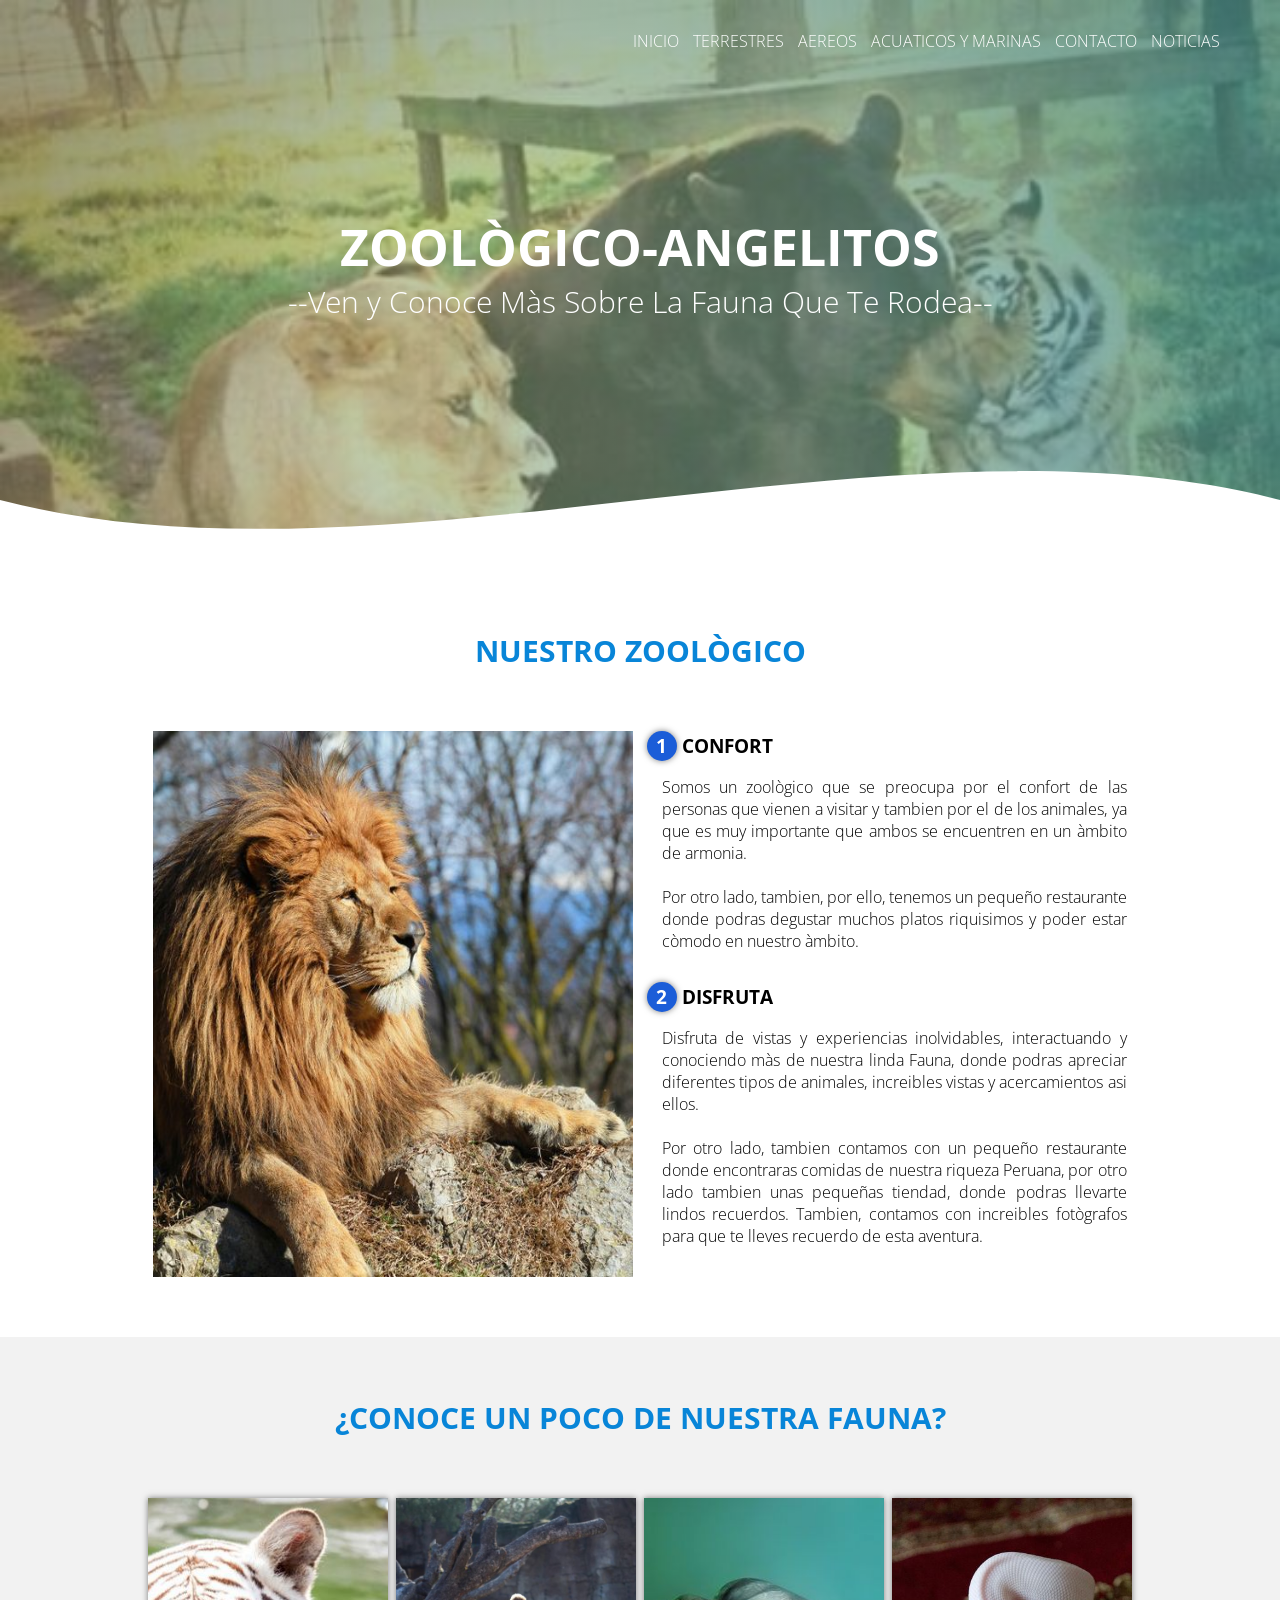
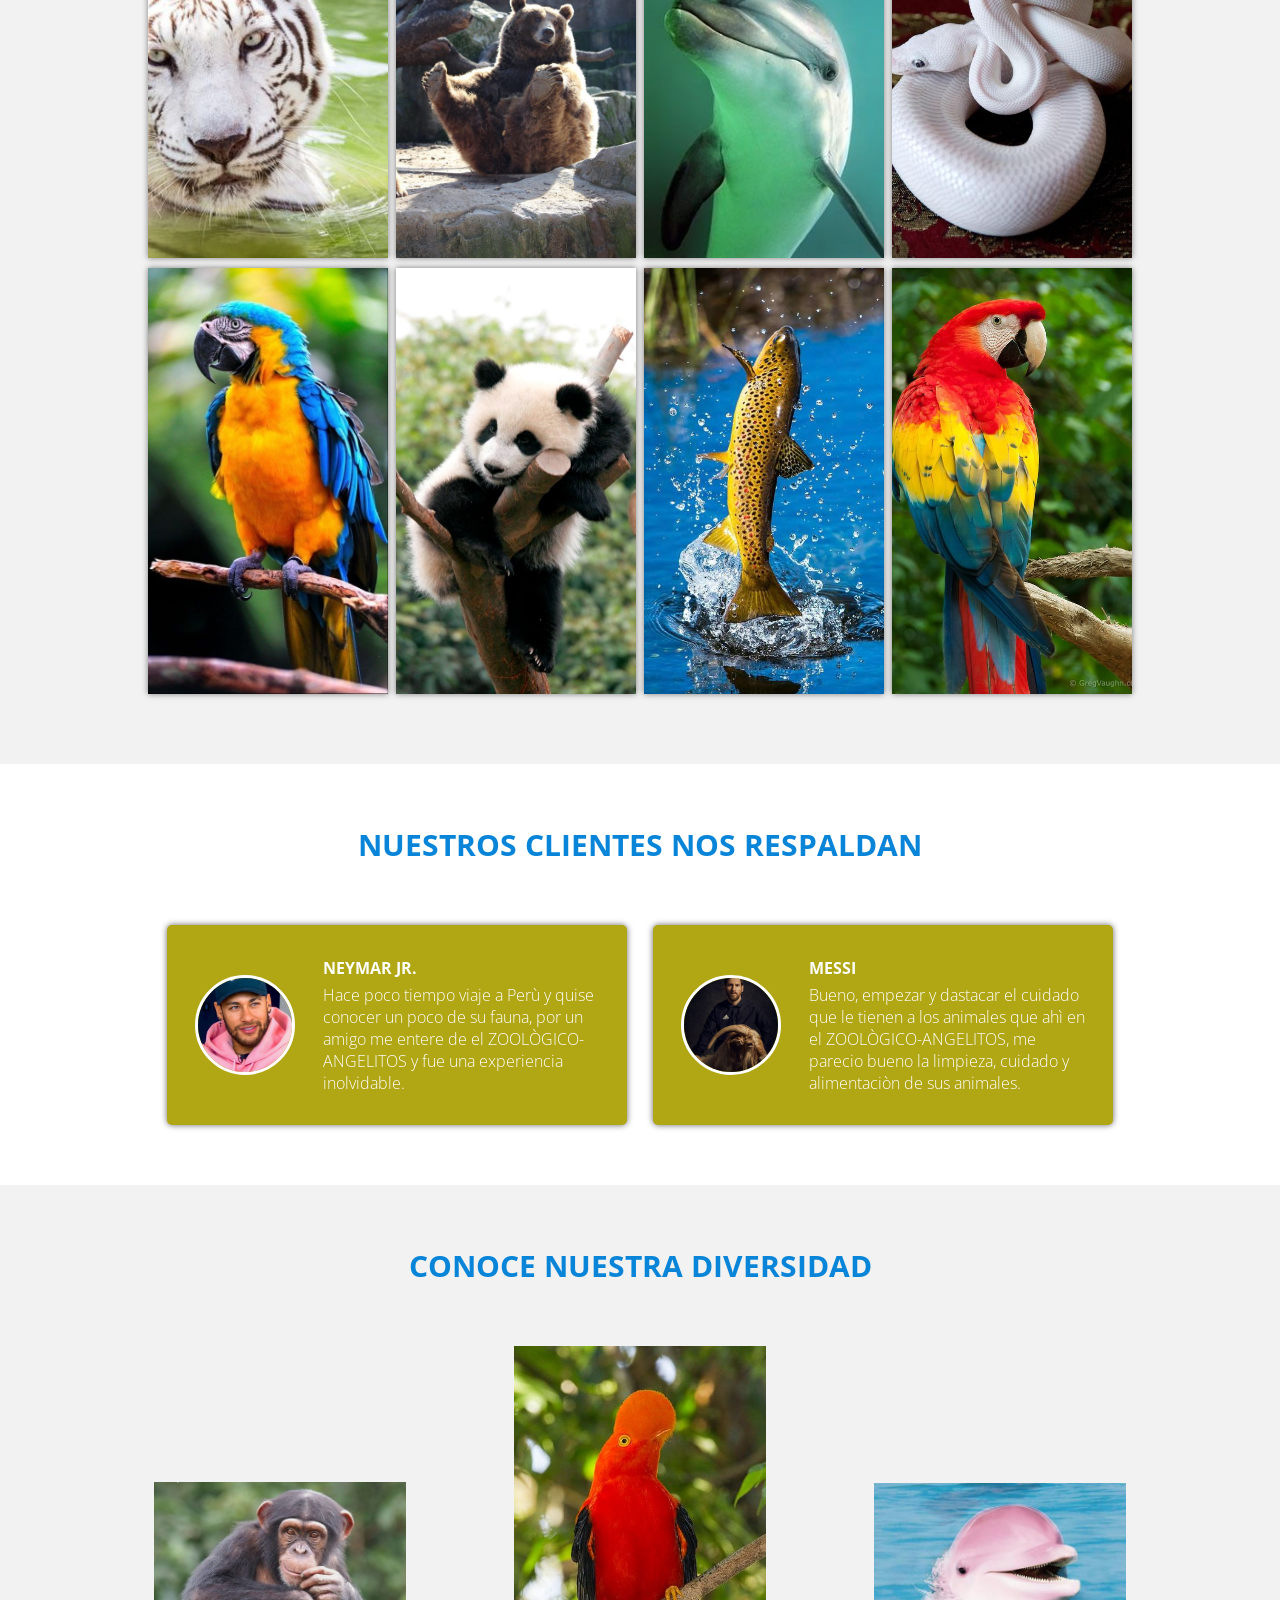
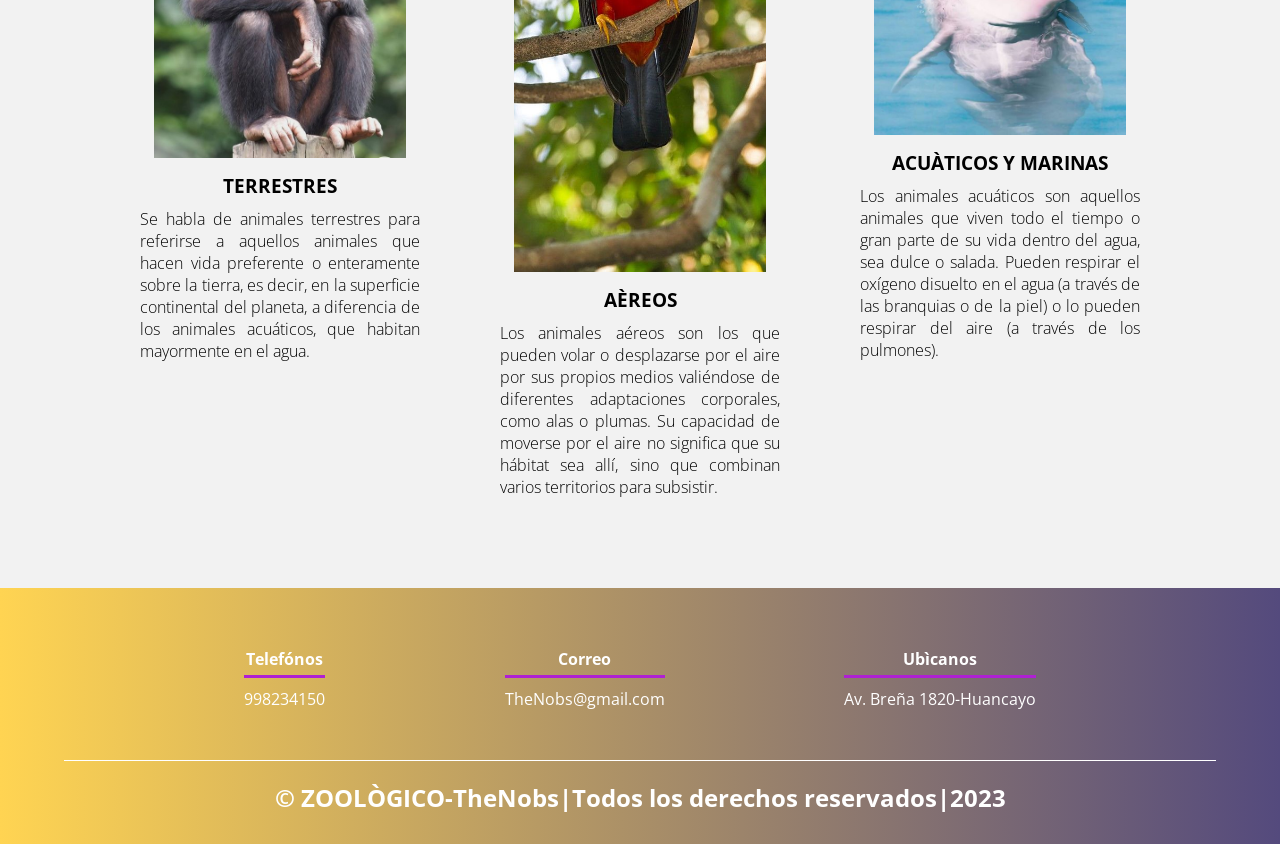
<file: index.html>
<!DOCTYPE html>
<html lang="es">

<head>
    <meta charset="UTF-8">
    <meta name="viewport" content="width=device-width, initial-scale=1.0">
    <meta http-equiv="X-UA-Compatible" content="ie=edge">
    <title>NOTICIAS</title>
    <link rel="shortcut icon" href="img/Zologico-Cabezera.jpg" type="image/x-icon">
    <link rel="stylesheet" href="css/estilos.css">
    <link href="https://fonts.googleapis.com/css?family=Open+Sans:300,400,700,800&display=swap" rel="stylesheet"> 
</head>

<body>
    <header>
        <nav>
            <a href="index.html">INICIO</a>
            <a href="A.TERRESTRES.html">TERRESTRES</a>
            <a href="A.AÈREOS.html">AEREOS</a>
            <a href="A.ACUÀTICOS-MARINAS.html">ACUATICOS Y MARINAS</a>
            <a href="contacto.html">CONTACTO</a>
            <a href="tablas.html">NOTICIAS</a>
        </nav>
        <section class="textos-header">
            <h1>ZOOLÒGICO-ANGELITOS</h1>
            <h2>--Ven y Conoce Màs Sobre La Fauna Que Te Rodea--</h2>
        </section>
        <div class="wave" style="height: 150px; overflow: hidden;"><svg viewBox="0 0 500 150" preserveAspectRatio="none"
                style="height: 100%; width: 100%;">
                <path d="M0.00,49.98 C150.00,150.00 349.20,-50.00 500.00,49.98 L500.00,150.00 L0.00,150.00 Z"
                    style="stroke: none; fill: #fff;"></path>
            </svg></div>
    </header>
    <main>
        <section class="contenedor sobre-nosotros">
            <h2 class="titulo">NUESTRO ZOOLÒGICO</h2>
            <div class="contenedor-sobre-nosotros">
                <img src="img/LEON--.jpg"  class="imagen-about-us">
                <div class="contenido-textos">
                    <h3><span>1</span>CONFORT</h3>
                    <p>Somos un zoològico que se preocupa por el confort de las personas que vienen a visitar y tambien por el de los animales, ya que es muy importante que ambos se encuentren en un àmbito de armonia. <br><br>
                    
                    Por otro lado, tambien, por ello, tenemos un pequeño restaurante donde podras degustar muchos platos riquisimos y poder estar còmodo en nuestro àmbito.</p>
                    <h3><span>2</span>DISFRUTA</h3>
                    <p>Disfruta de vistas y experiencias inolvidables, interactuando y conociendo màs de nuestra linda Fauna, donde podras apreciar diferentes tipos de animales, increibles vistas y acercamientos asi ellos.<br><br>
                    
                    Por otro lado, tambien contamos con un pequeño restaurante donde encontraras comidas de nuestra riqueza Peruana, por otro lado tambien unas pequeñas tiendad, donde podras llevarte lindos recuerdos.
                    Tambien, contamos con increibles fotògrafos para que te lleves recuerdo de esta aventura.
                    </p>
                </div>
            </div>
        </section>
        <section class="portafolio">
            <div class="contenedor">
                <h2 class="titulo">¿CONOCE UN POCO DE NUESTRA FAUNA?</h2>
                <div class="galeria-port">
                    <div class="imagen-port">
                        <img src="img/TIGRE-1.jpg" alt="">
                        <div class="hover-galeria">
                            <img src="img/TIGRE-1.jpg" alt="">
                            <p>TIGRE BLANCO</p>
                        </div>
                    </div>
                    <div class="imagen-port">
                        <img src="img/OSO-2.jpg" alt="">
                        <div class="hover-galeria">
                            <img src="img/OSO-2.jpg" alt="">
                            <p>OSO GRIZZLY</p>
                        </div>
                    </div>
                    <div class="imagen-port">
                        <img src="img/delfin--3.jpg" alt="">
                        <div class="hover-galeria">
                            <img src="img/delfin--3.jpg" alt="">
                            <p>DELFÌN MULAR</p>
                        </div>
                    </div>
                    <div class="imagen-port">
                        <img src="img/phyton--4.jpg" alt="">
                        <div class="hover-galeria">
                            <img src="img/phyton--4.jpg" alt="">
                            <p>SERPIENTE PHYTON</p>
                        </div>
                    </div>
                    <div class="imagen-port">
                        <img src="img/guacamaya--5.jpg" alt="">
                        <div class="hover-galeria">
                            <img src="img/guacamaya--5.jpg" alt="">
                            <p>GUACAMAYA</p>
                        </div>
                    </div>
                    <div class="imagen-port">
                        <img src="img/osito--8.jpg" alt="">
                        <div class="hover-galeria">
                            <img src="img/osito--8.jpg" alt="">
                            <p>OSO PANDA</p>
                        </div>
                    </div>
                    <div class="imagen-port">
                        <img src="img/trucha--7.jpg" alt="">
                        <div class="hover-galeria">
                            <img src="img/trucha--7.jpg" alt="">
                            <p>TRUCHA</p>
                        </div>
                    </div>
                    <div class="imagen-port">
                        <img src="img/loro--6.jpg" alt="">
                        <div class="hover-galeria">
                            <img src="img/loro--6.jpg" alt="">
                            <p>LORO</p>
                        </div>
                    </div>
                </div>
            </div>
        </section>
        <section class="clientes contenedor">
            <h2 class="titulo">NUESTROS CLIENTES NOS RESPALDAN</h2>
            <div class="cards">
                <div class="card">
                    <img src="img/NEYMAR JR.jpg" alt="">
                    <div class="contenido-texto-card">
                        <h4>NEYMAR JR.</h4>
                        <p>Hace poco tiempo viaje a Perù y quise conocer un poco de su fauna, por un amigo me entere de el ZOOLÒGICO-ANGELITOS y fue una experiencia inolvidable. </p>
                    </div>
                </div>
                <div class="card">
                    <img src="img/mesii.jpg" alt="">
                    <div class="contenido-texto-card">
                        <h4>MESSI</h4>
                        <p>Bueno, empezar y dastacar el cuidado que le tienen a los animales que ahì en el ZOOLÒGICO-ANGELITOS, me parecio bueno la limpieza, cuidado y alimentaciòn de sus animales.</p>
                    </div>
                </div>
            </div>
        </section>
        <section class="about-services">
            <div class="contenedor">
                <h2 class="titulo">CONOCE NUESTRA DIVERSIDAD</h2>
                <div class="servicio-cont">
                    <div class="servicio-ind">
                        <img src="img/mono.jpg" alt="">
                        <h3>TERRESTRES</h3>
                        <p>Se habla de animales terrestres para referirse a aquellos animales que hacen vida preferente o enteramente sobre la tierra, es decir, en la superficie continental del planeta, a diferencia de los animales acuáticos, que habitan mayormente en el agua.</p>
                    </div>
                    <div class="servicio-ind">
                        <img src="img/gallitode las rocas.jpg" alt="">
                        <h3>AÈREOS</h3>
                        <p>Los animales aéreos son los que pueden volar o desplazarse por el aire por sus propios medios valiéndose de diferentes adaptaciones corporales, como alas o plumas. Su capacidad de moverse por el aire no significa que su hábitat sea allí, sino que combinan varios territorios para subsistir.</p>
                    </div>
                    <div class="servicio-ind">
                        <img src="img/delfin rosado.jpg" alt="">
                        <h3>ACUÀTICOS Y MARINAS</h3>
                        <p>Los animales acuáticos son aquellos animales que viven todo el tiempo o gran parte de su vida dentro del agua, sea dulce o salada. Pueden respirar el oxígeno disuelto en el agua (a través de las branquias o de la piel) o lo pueden respirar del aire (a través de los pulmones).</p>
                    </div>
                </div>
            </div>
        </section>
    </main>
    <footer>
        <div class="contenedor-footer">
            <div class="content-foo">
                <h4>Telefónos</h4>
                <p>998234150</p>
            </div>
            <div class="content-foo">
                <h4>Correo</h4>
                <p>TheNobs@gmail.com</p>
            </div>
            <div class="content-foo">
                <h4>Ubìcanos</h4>
                <p>Av. Breña 1820-Huancayo</p>
            </div>
        </div>
        <h2 class="titulo-final">&copy; ZOOLÒGICO-TheNobs|Todos los derechos reservados|2023</h2>
    </footer>
</body>

</html>
</file>
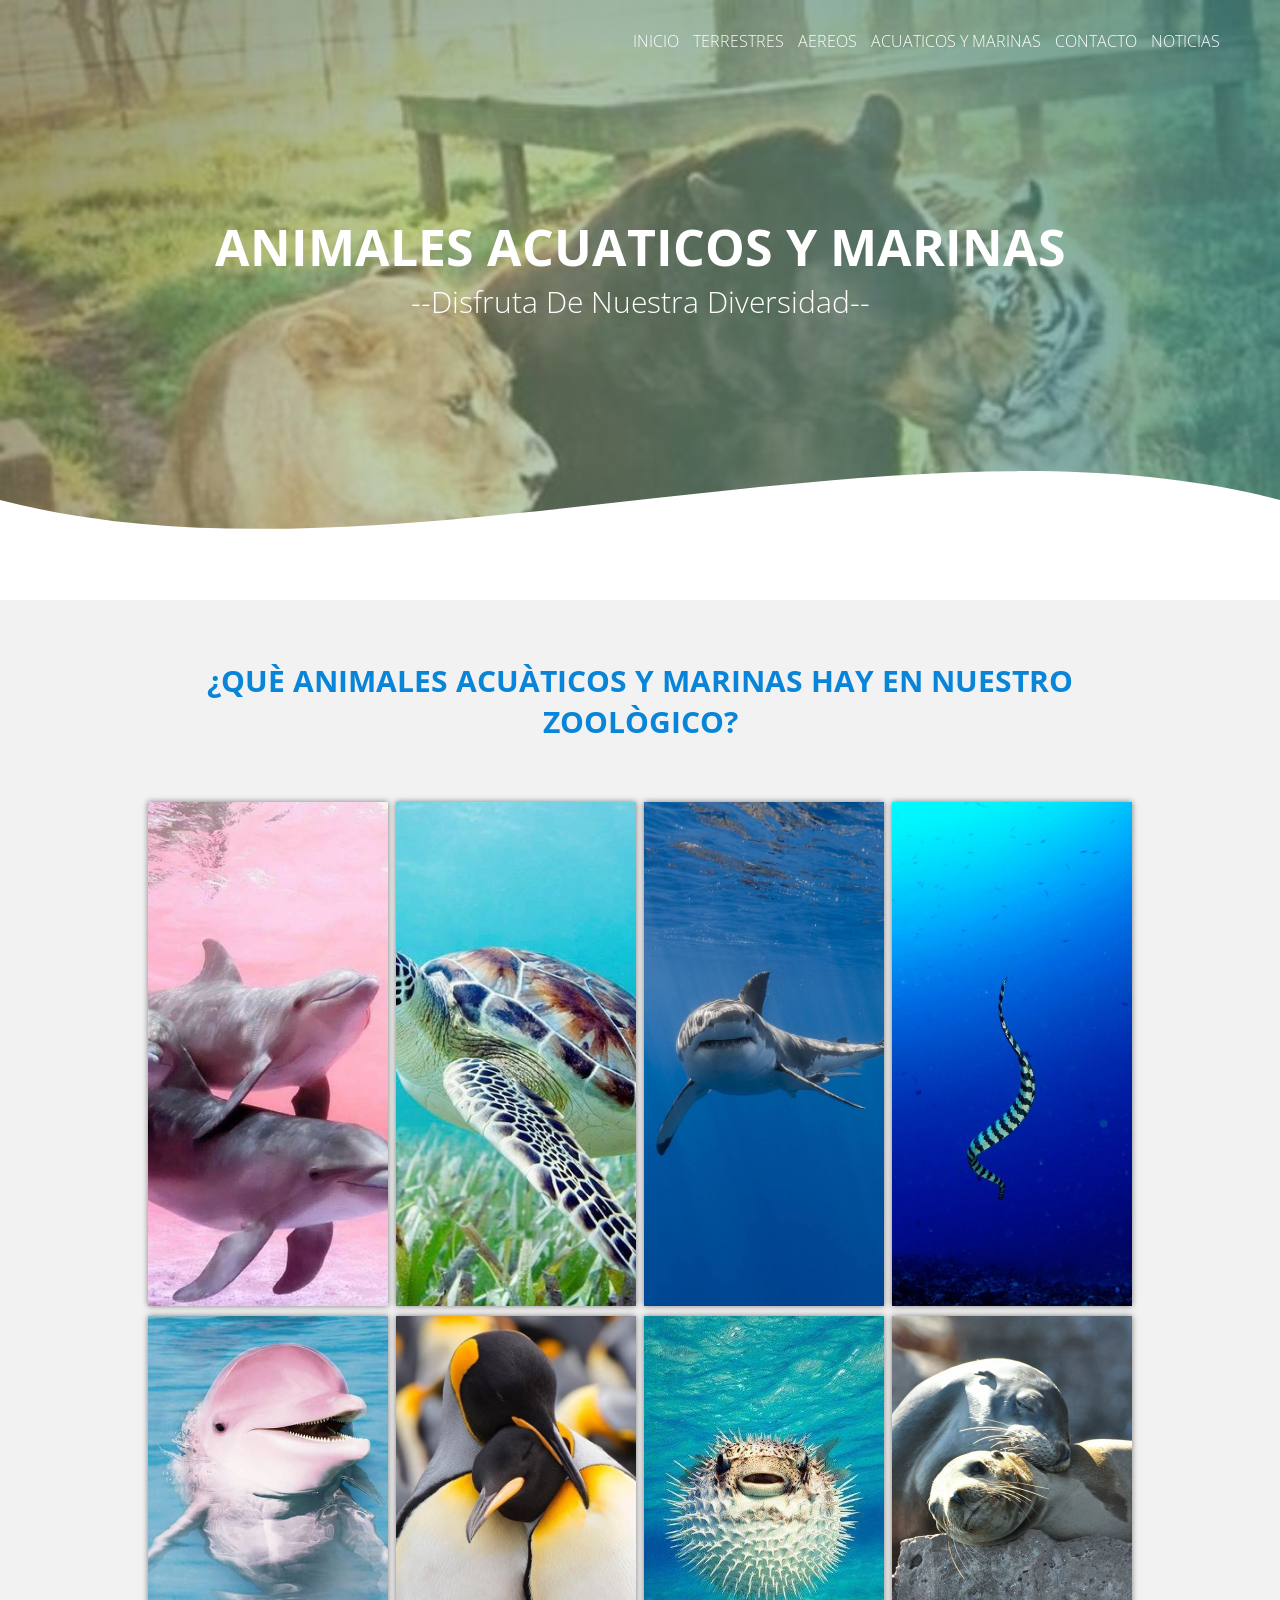
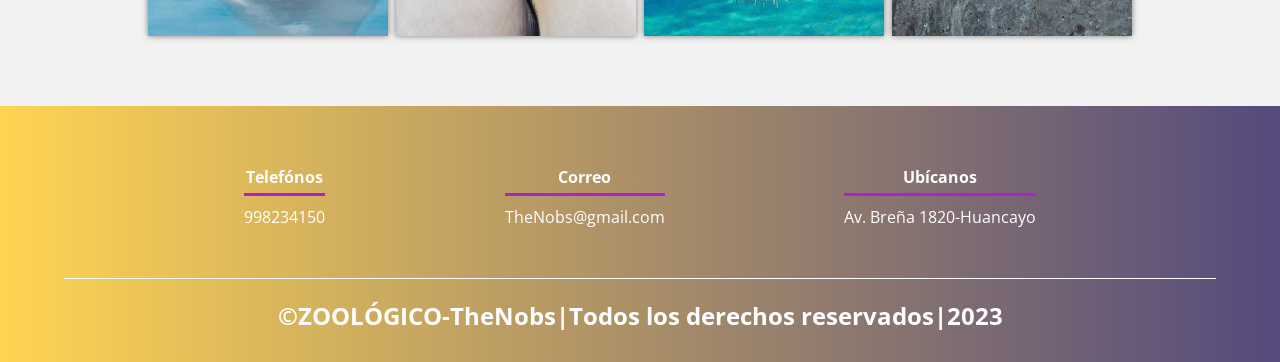
<file: A.ACUÀTICOS-MARINAS.html>
<!DOCTYPE html>
<html lang="es">

<head>
    <meta charset="UTF-8">
    <meta name="viewport" content="width=device-width, initial-scale=1.0">
    <meta http-equiv="X-UA-Compatible" content="ie=edge">
    <title>ACUATICOS-MARINAS</title>
    <link rel="shortcut icon" href="img/Zologico-Cabezera.jpg" type="image/x-icon">
    <link rel="stylesheet" href="css/estilos.css">
    <link href="https://fonts.googleapis.com/css?family=Open+Sans:300,400,700,800&display=swap" rel="stylesheet"> 
</head>

<body>
    <header>
        <nav>
            <a href="index.html">INICIO</a>
            <a href="A.TERRESTRES.html">TERRESTRES</a>
            <a href="A.AÈREOS.html">AEREOS</a>
            <a href="A.ACUÀTICOS-MARINAS.html">ACUATICOS Y MARINAS</a>
            <a href="contacto.html">CONTACTO</a>
            <a href="tablas.html">NOTICIAS</a>
        </nav>
        <section class="textos-header">
            <h1>ANIMALES ACUATICOS Y MARINAS</h1>
            <h2>--Disfruta De Nuestra Diversidad--</h2>
        </section>
        <div class="wave" style="height: 150px; overflow: hidden;"><svg viewBox="0 0 500 150" preserveAspectRatio="none"
                style="height: 100%; width: 100%;">
                <path d="M0.00,49.98 C150.00,150.00 349.20,-50.00 500.00,49.98 L500.00,150.00 L0.00,150.00 Z"
                    style="stroke: none; fill: #fff;"></path>
            </svg></div>
    </header>
    
        <section class="portafolio">
            <div class="contenedor">
                <h2 class="titulo">¿QUÈ ANIMALES ACUÀTICOS Y MARINAS HAY EN NUESTRO ZOOLÒGICO?</h2>
                <div class="galeria-port">
                    <div class="imagen-port">
                        <img src="img/acuatica-delfin mular-1.jpg" alt="">
                        <div class="hover-galeria">
                            <img src="img/acuatica-delfin mular-1.jpg" alt="">
                            <p>DELFÌN MULAR</p>
                        </div>
                    </div>
                    <div class="imagen-port">
                        <img src="img/m.tortuga-5.jpg" alt="">
                        <div class="hover-galeria">
                            <img src="img/m.tortuga-5.jpg" alt="">
                            <p>TORTUGA</p>
                        </div>
                    </div>
                    <div class="imagen-port">
                        <img src="img/m.tiburon blanco.jpg" alt="">
                        <div class="hover-galeria">
                            <img src="img/m.tiburon blanco.jpg" alt="">
                            <p>TIBURÒN BLANCO</p>
                        </div>
                    </div>
                    <div class="imagen-port">
                        <img src="img/m.serpiente cuatica.jpg" alt="">
                        <div class="hover-galeria">
                            <img src="img/m.serpiente cuatica.jpg" alt="">
                            <p>SERPIENTE ACUÀTICA</p>
                        </div>
                    </div>
                    <div class="imagen-port">
                        <img src="img/delfin rosado.jpg" alt="">
                        <div class="hover-galeria">
                            <img src="img/delfin rosado.jpg" alt="">
                            <p>DELFÌN ROSADO</p>
                        </div>
                    </div>
                    <div class="imagen-port">
                        <img src="img/m.pinguino emperador.jpg" alt="">
                        <div class="hover-galeria">
                            <img src="img/m.pinguino emperador.jpg" alt="">
                            <p>PINGÜINO EMPERADOR</p>
                        </div>
                    </div>
                    <div class="imagen-port">
                        <img src="img/m.pez globo.jpg" alt="">
                        <div class="hover-galeria">
                            <img src="img/m.pez globo.jpg" alt="">
                            <p>PEZ GLOBO</p>
                        </div>
                    </div>
                    <div class="imagen-port">
                        <img src="img/m.lobo marino-3.jpg" alt="">
                        <div class="hover-galeria">
                            <img src="img/m.lobo marino-3.jpg" alt="">
                            <p>LOBO MARINO</p>
                        </div>
                    </div>
                </div>
            </div>
        </section>
        
    </main>
    <footer>
        <div class="contenedor-footer">
            <div class="content-foo">
                <h4>Telefónos</h4>
                <p>998234150</p>
            </div>
            <div class="content-foo">
                <h4>Correo</h4>
                <p>TheNobs@gmail.com</p>
            </div>
            <div class="content-foo">
                <h4>Ubícanos</h4>
                <p>Av. Breña 1820-Huancayo</p>
            </div>
        </div>
        <h2 class="titulo-final">&copy;ZOOLÓGICO-TheNobs|Todos los derechos reservados|2023</h2>
    </footer>
</body>

</html>
</file>
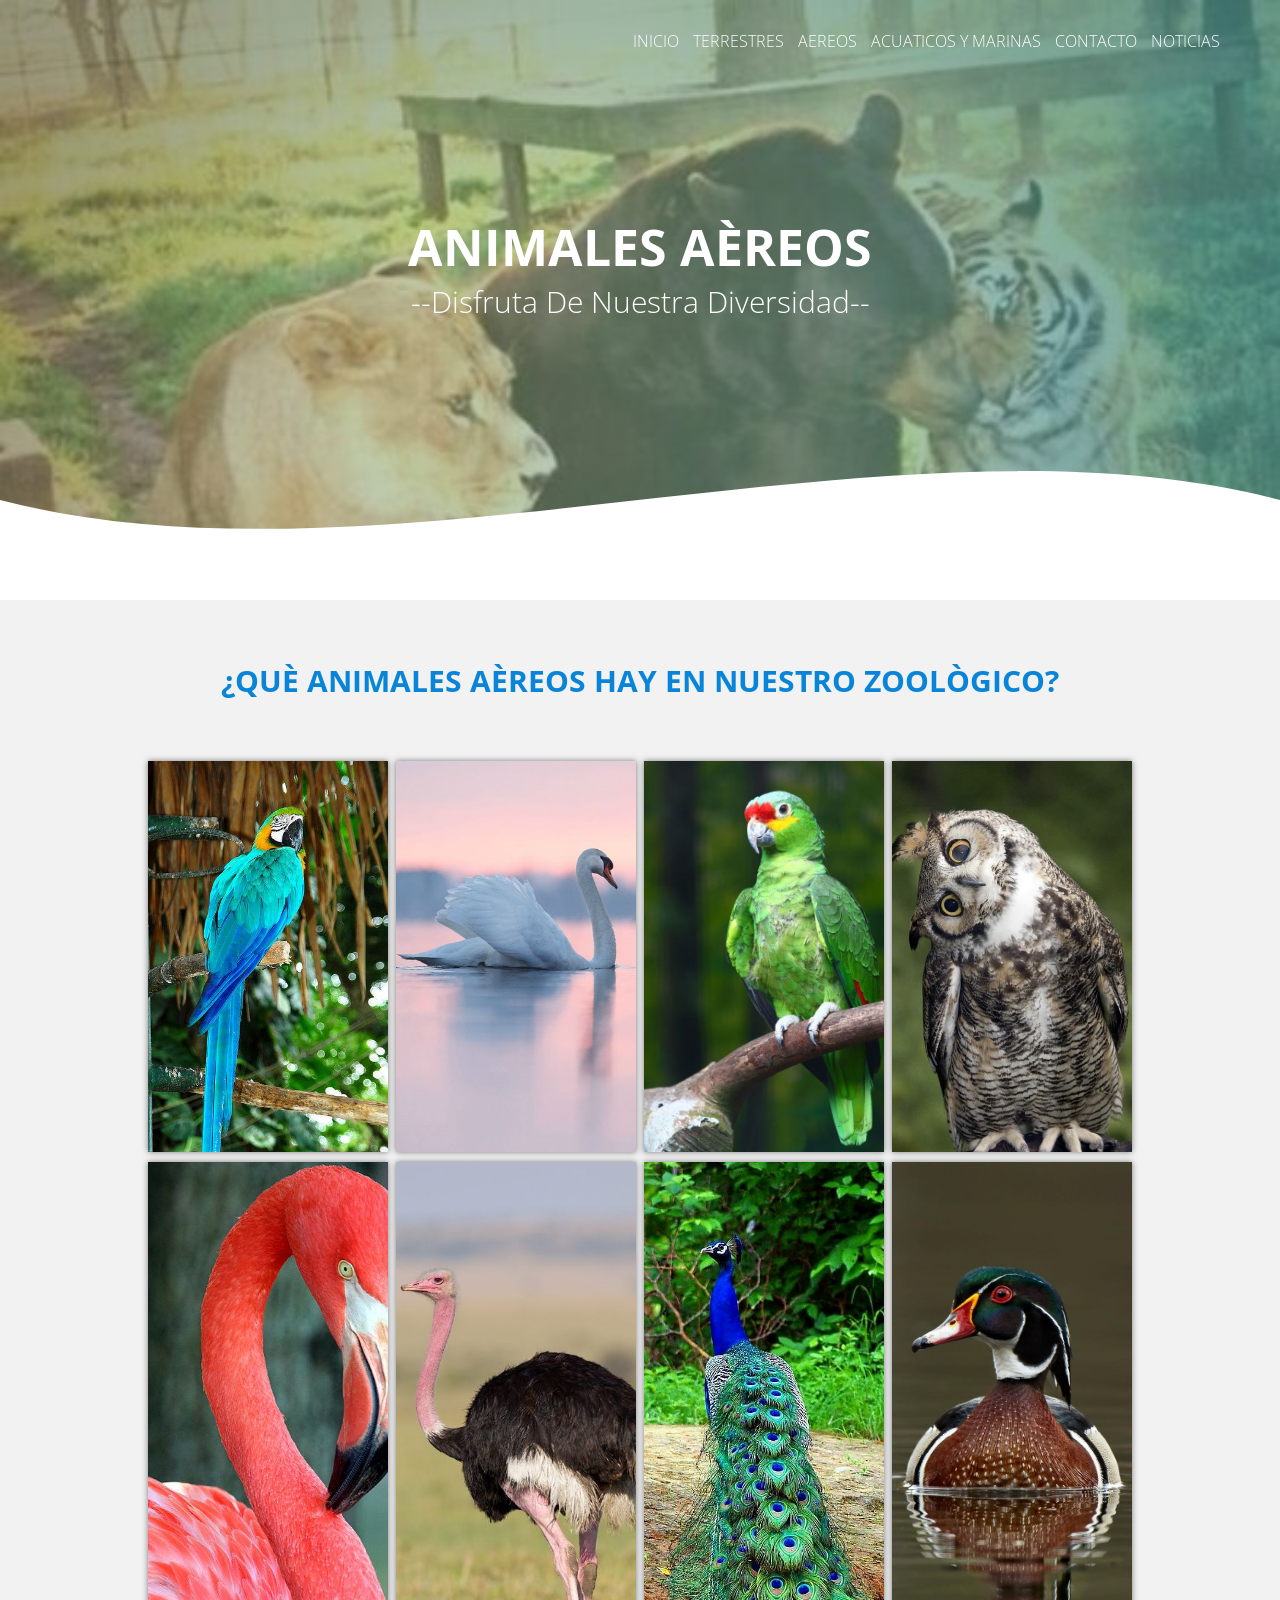
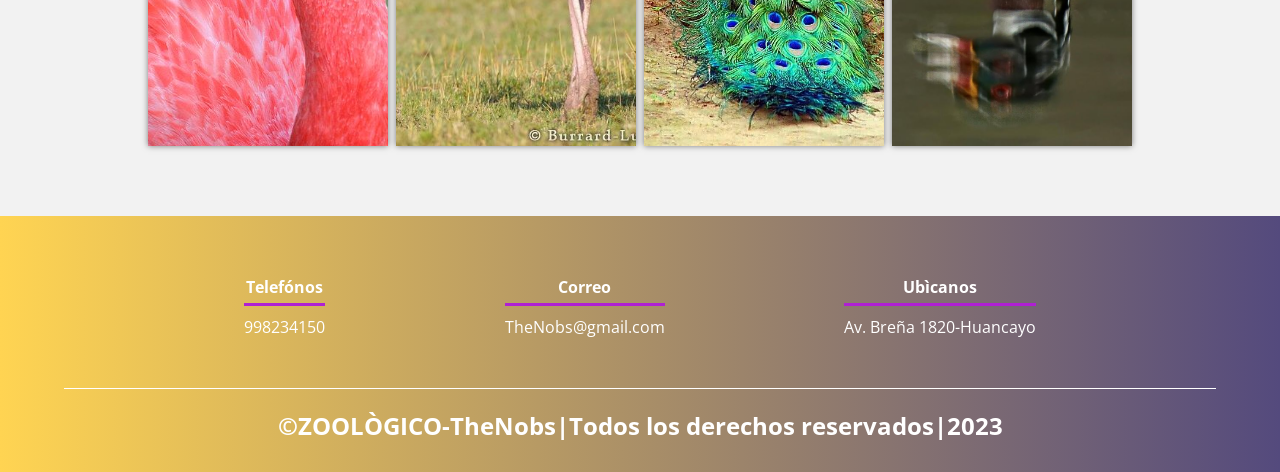
<file: A.AÈREOS.html>
<!DOCTYPE html>
<html lang="es">

<head>
    <meta charset="UTF-8">
    <meta name="viewport" content="width=device-width, initial-scale=1.0">
    <meta http-equiv="X-UA-Compatible" content="ie=edge">
    <title>A.AÈREOS</title>
    <link rel="shortcut icon" href="img/Zologico-Cabezera.jpg" type="image/x-icon">
    <link rel="stylesheet" href="css/estilos.css">
    <link href="https://fonts.googleapis.com/css?family=Open+Sans:300,400,700,800&display=swap" rel="stylesheet"> 
</head>

<body>
    <header>
        <nav>
            <a href="index.html">INICIO</a>
            <a href="A.TERRESTRES.html">TERRESTRES</a>
            <a href="A.AÈREOS.html">AEREOS</a>
            <a href="A.ACUÀTICOS-MARINAS.html">ACUATICOS Y MARINAS</a>
            <a href="contacto.html">CONTACTO</a>
            <a href="tablas.html">NOTICIAS</a>
        </nav>
        <section class="textos-header">
            <h1>ANIMALES AÈREOS</h1>
            <h2>--Disfruta De Nuestra Diversidad--</h2>
        </section>
        <div class="wave" style="height: 150px; overflow: hidden;"><svg viewBox="0 0 500 150" preserveAspectRatio="none"
                style="height: 100%; width: 100%;">
                <path d="M0.00,49.98 C150.00,150.00 349.20,-50.00 500.00,49.98 L500.00,150.00 L0.00,150.00 Z"
                    style="stroke: none; fill: #fff;"></path>
            </svg></div>
    </header>
    
        </section>
        <section class="portafolio">
            <div class="contenedor">
                <h2 class="titulo">¿QUÈ ANIMALES AÈREOS HAY EN NUESTRO ZOOLÒGICO?</h2>
                <div class="galeria-port">
                    <div class="imagen-port">
                        <img src="img/aereo-guacamaya-1.jpg" alt="">
                        <div class="hover-galeria">
                            <img src="img/aereo-guacamaya-1.jpg" alt="">
                            <p>GUACAMAYA</p>
                        </div>
                    </div>
                    <div class="imagen-port">
                        <img src="img/acua.cisne-2.jpg" alt="">
                        <div class="hover-galeria">
                            <img src="img/acua.cisne-2.jpg" alt="">
                            <p>CISNE</p>
                        </div>
                    </div>
                    <div class="imagen-port">
                        <img src="img/ae.loro-3.jpg" alt="">
                        <div class="hover-galeria">
                            <img src="img/ae.loro-3.jpg" alt="">
                            <p>LORO</p>
                        </div>
                    </div>
                    <div class="imagen-port">
                        <img src="img/ae.bùho real-4.jpg" alt="">
                        <div class="hover-galeria">
                            <img src="img/ae.bùho real-4.jpg" alt="">
                            <p>BÙHO REAL</p>
                        </div>
                    </div>
                    <div class="imagen-port">
                        <img src="img/ae.flamenco-5.jpg" alt="">
                        <div class="hover-galeria">
                            <img src="img/ae.flamenco-5.jpg" alt="">
                            <p>FLAMENCO</p>
                        </div>
                    </div>
                    <div class="imagen-port">
                        <img src="img/ae.avestruz-6.jpg" alt="">
                        <div class="hover-galeria">
                            <img src="img/ae.avestruz-6.jpg" alt="">
                            <p>AVESTRUZ</p>
                        </div>
                    </div>
                    <div class="imagen-port">
                        <img src="img/ae.pavo real-7.jpg" alt="">
                        <div class="hover-galeria">
                            <img src="img/ae.pavo real-7.jpg" alt="">
                            <p>PAVO REAL</p>
                        </div>
                    </div>
                    <div class="imagen-port">
                        <img src="img/ae.pato-8.jpg" alt="">
                        <div class="hover-galeria">
                            <img src="img/ae.pato-8.jpg" alt="">
                            <p>PATO</p>
                        </div>
                    </div>
                </div>
            </div>
        </section>
        
    </main>
    <footer>
        <div class="contenedor-footer">
            <div class="content-foo">
                <h4>Telefónos</h4>
                <p>998234150</p>
            </div>
            <div class="content-foo">
                <h4>Correo</h4>
                <p> TheNobs@gmail.com</p>
            </div>
            <div class="content-foo">
                <h4>Ubìcanos</h4>
                <p>Av. Breña 1820-Huancayo</p>
            </div>
        </div>
        <h2 class="titulo-final">&copy;ZOOLÒGICO-TheNobs|Todos los derechos reservados|2023</h2>
    </footer>
</body>

</html>
</file>
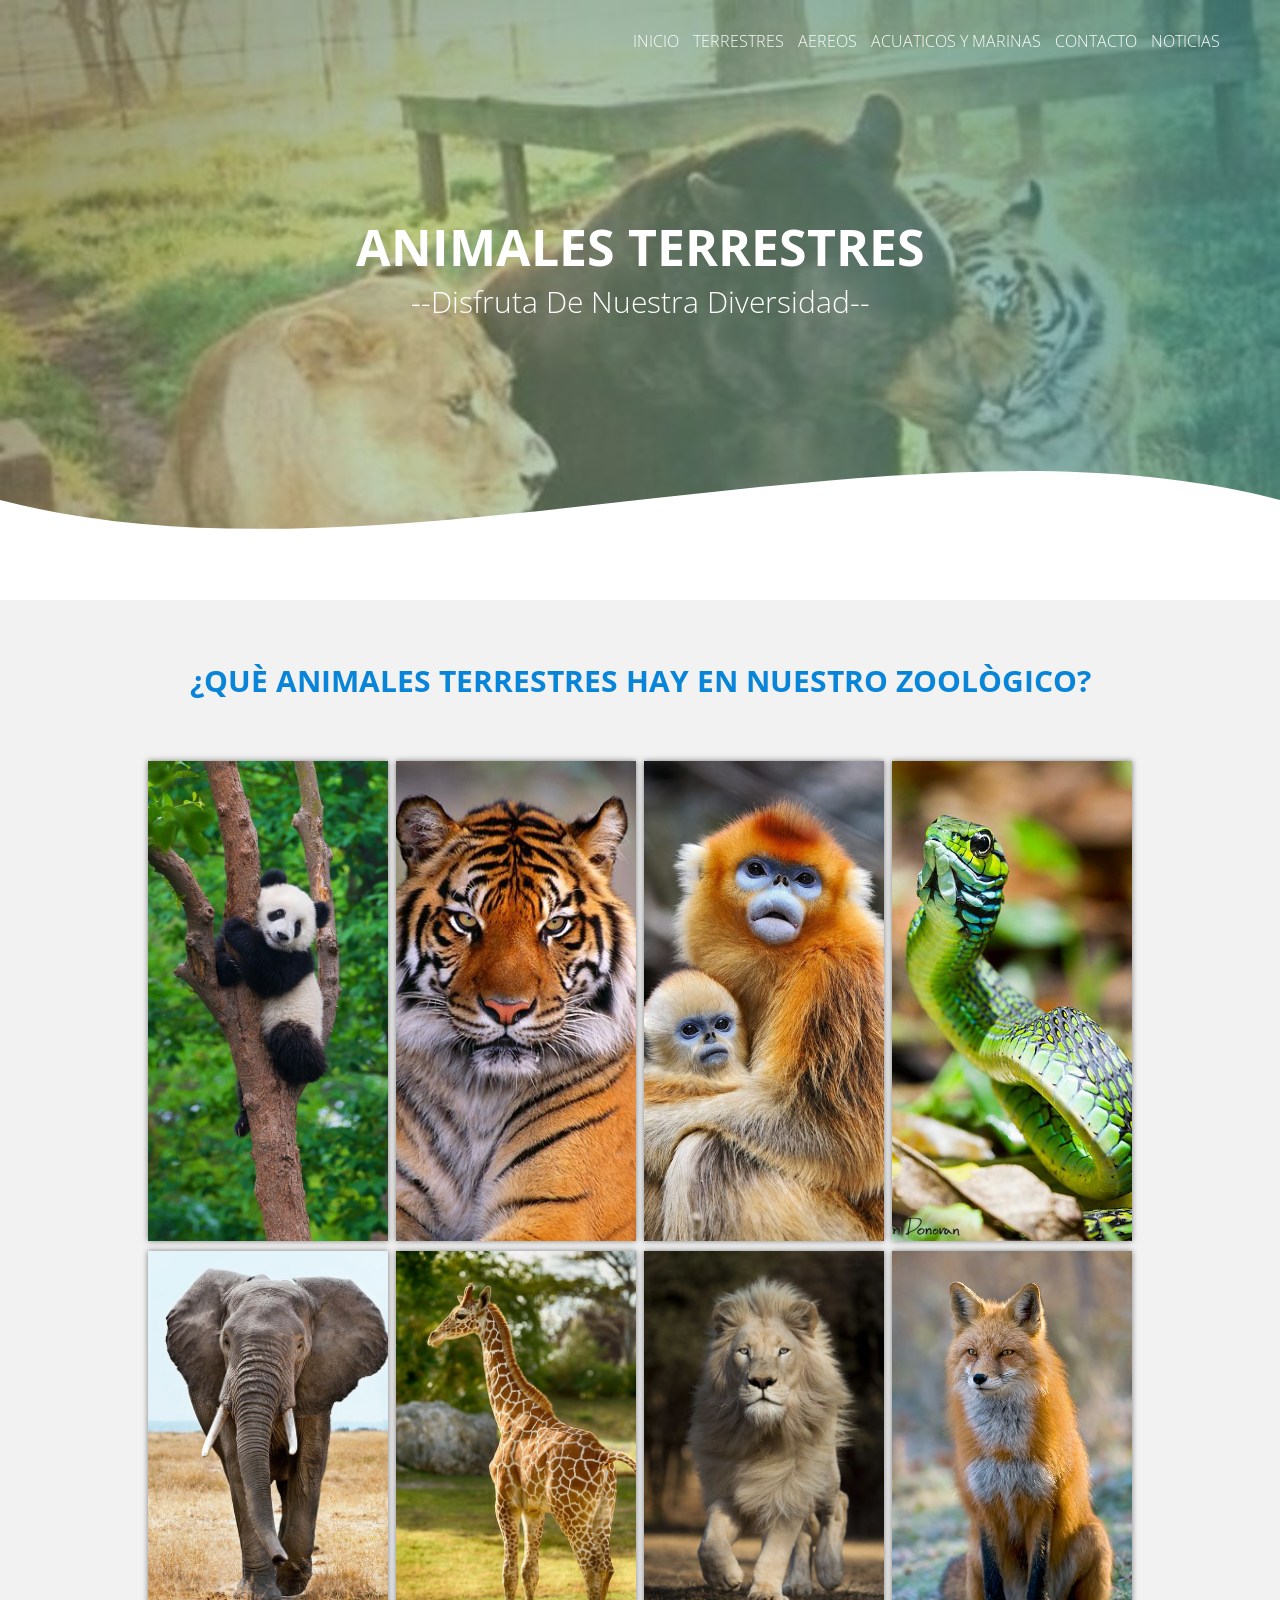
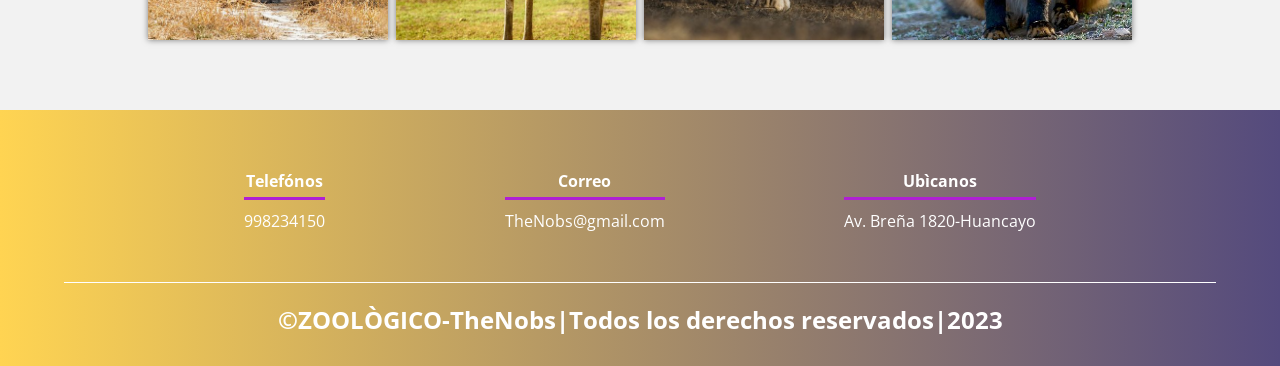
<file: A.TERRESTRES.html>
<!DOCTYPE html>
<html lang="es">

<head>
    <meta charset="UTF-8">
    <meta name="viewport" content="width=device-width, initial-scale=1.0">
    <meta http-equiv="X-UA-Compatible" content="ie=edge">
    <title>TERRESTRES</title>
    <link rel="shortcut icon" href="img/Zologico-Cabezera.jpg" type="image/x-icon">
    <link rel="stylesheet" href="css/estilos.css">
    <link href="https://fonts.googleapis.com/css?family=Open+Sans:300,400,700,800&display=swap" rel="stylesheet"> 
</head>

<body>
    <header>
        <nav>
            <a href="index.html">INICIO</a>
            <a href="A.TERRESTRES.html">TERRESTRES</a>
            <a href="A.AÈREOS.html">AEREOS</a>
            <a href="A.ACUÀTICOS-MARINAS.html">ACUATICOS Y MARINAS</a>
            <a href="contacto.html">CONTACTO</a>
            <a href="tablas.html">NOTICIAS</a>
        </nav>
        <section class="textos-header">
            <h1>ANIMALES TERRESTRES</h1>
            <h2>--Disfruta De Nuestra Diversidad--</h2>
        </section>
        <div class="wave" style="height: 150px; overflow: hidden;"><svg viewBox="0 0 500 150" preserveAspectRatio="none"
                style="height: 100%; width: 100%;">
                <path d="M0.00,49.98 C150.00,150.00 349.20,-50.00 500.00,49.98 L500.00,150.00 L0.00,150.00 Z"
                    style="stroke: none; fill: #fff;"></path>
            </svg></div>
    </header>
        <section class="portafolio">
            <div class="contenedor">
                <h2 class="titulo">¿QUÈ ANIMALES TERRESTRES HAY EN NUESTRO ZOOLÒGICO?</h2>
                <div class="galeria-port">
                    <div class="imagen-port">
                        <img src="img/terrestre-panda-1.jpg" alt="">
                        <div class="hover-galeria">
                            <img src="img/terrestre-panda-1.jpg" alt="">
                            <p>OSO PANDA</p>
                        </div>
                    </div>
                    <div class="imagen-port">
                        <img src="img/terrestre-tigres-7.jpg" alt="">
                        <div class="hover-galeria">
                            <img src="img/terrestre-tigres-7.jpg" alt="">
                            <p>TIGRE</p>
                        </div>
                    </div>
                    <div class="imagen-port">
                        <img src="img/terrestre-mono choro de cola amarilla.jpg" alt="">
                        <div class="hover-galeria">
                            <img src="img/terrestre-mono choro de cola amarilla.jpg" alt="">
                            <p>MONO CHORO DE COLA AMARILLA</p>
                        </div>
                    </div>
                    <div class="imagen-port">
                        <img src="img/terrestre-Culebras (Colubridae)-3.jpg" alt="">
                        <div class="hover-galeria">
                            <img src="img/terrestre-Culebras (Colubridae)-3.jpg" alt="">
                            <p>CULEBRA (COLUBRIDAE)</p>
                        </div>
                    </div>
                    <div class="imagen-port">
                        <img src="img/terrestre-elefante-8.jpg" alt="">
                        <div class="hover-galeria">
                            <img src="img/terrestre-elefante-8.jpg" alt="">
                            <p>ELEFANTE</p>
                        </div>
                    </div>
                    <div class="imagen-port">
                        <img src="img/terrestre-jirafa-9.jpg" alt="">
                        <div class="hover-galeria">
                            <img src="img/terrestre-jirafa-9.jpg" alt="">
                            <p>JIRAFA</p>
                        </div>
                    </div>
                    <div class="imagen-port">
                        <img src="img/terrestre-leon-6.jpg" alt="">
                        <div class="hover-galeria">
                            <img src="img/terrestre-leon-6.jpg" alt="">
                            <p>LEÒN</p>
                        </div>
                    </div>
                    <div class="imagen-port">
                        <img src="img/TERRESTRE-ZORRO ROJO-X.jpg" alt="">
                        <div class="hover-galeria">
                            <img src="img/TERRESTRE-ZORRO ROJO-X.jpg" alt="">
                            <p>ZORRO ROJO</p>
                        </div>
                    </div>
                </div>
            </div>
        </section>
 
    </main>
    <footer>
        <div class="contenedor-footer">
            <div class="content-foo">
                <h4>Telefónos</h4>
                <p>998234150</p>
            </div>
            <div class="content-foo">
                <h4>Correo</h4>
                <p>TheNobs@gmail.com</p>
            </div>
            <div class="content-foo">
                <h4>Ubìcanos</h4>
                <p>Av. Breña 1820-Huancayo</p>
            </div>
        </div>
        <h2 class="titulo-final">&copy;ZOOLÒGICO-TheNobs|Todos los derechos reservados|2023</h2>
    </footer>
</body>

</html>
</file>
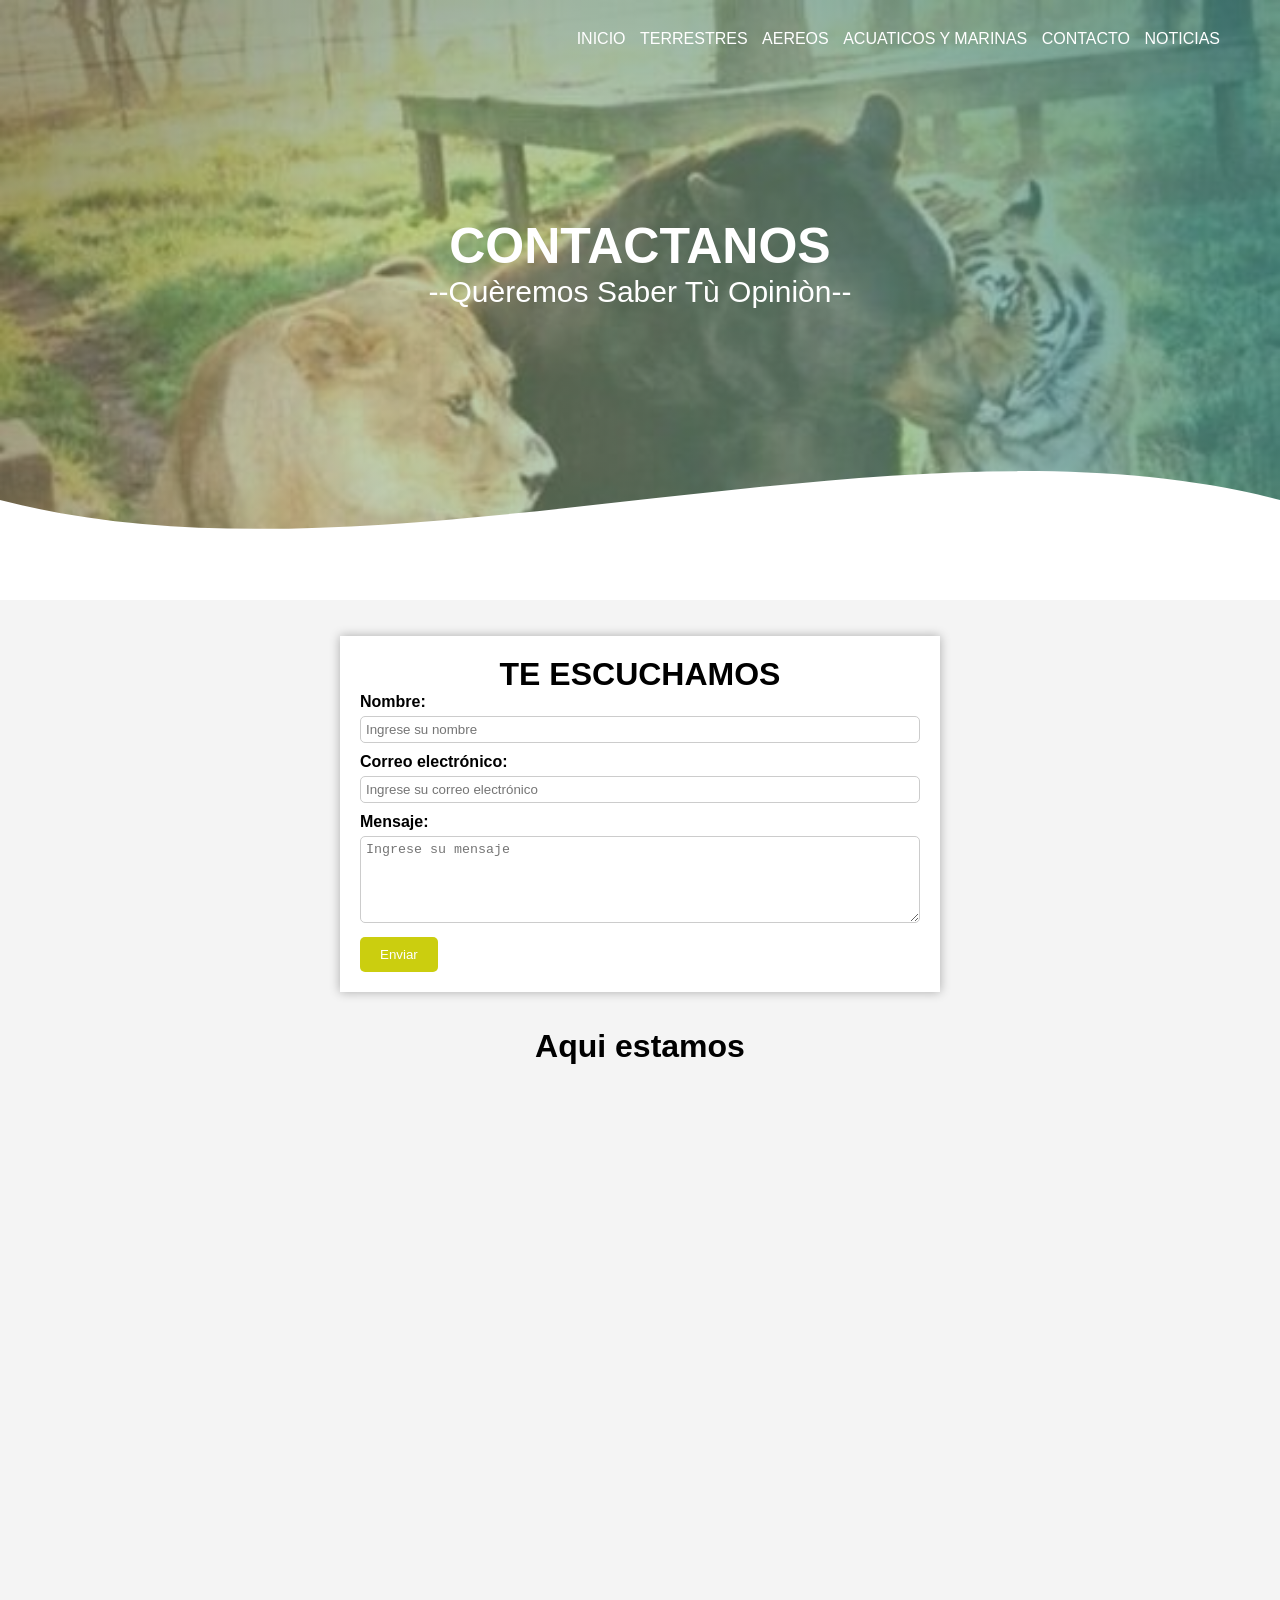
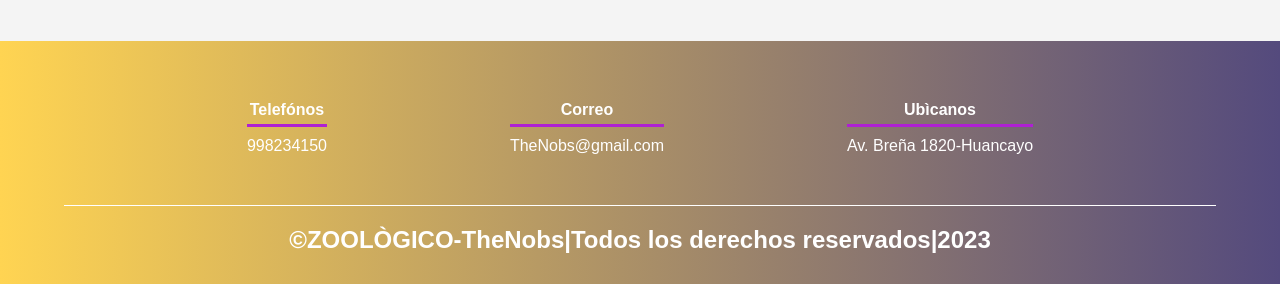
<file: contacto.html>
<!DOCTYPE html>
<html lang="es">

<head>
    <meta charset="UTF-8">
    <meta name="viewport" content="width=device-width, initial-scale=1.0">
    <meta http-equiv="X-UA-Compatible" content="ie=edge">
    <title>CONTACTO</title>
    <link rel="shortcut icon" href="img/Zologico-Cabezera.jpg" type="image/x-icon">
    <link rel="stylesheet" href="css/estilos.css">
    <link href="https://fonts.googleapis.com/css?family=Open+Sans:300,400,700,800&display=swap" rel="stylesheet"> 
</head>

<body>
    <header>
        <nav>
            <a href="index.html">INICIO</a>
            <a href="A.TERRESTRES.html">TERRESTRES</a>
            <a href="A.AÈREOS.html">AEREOS</a>
            <a href="A.ACUÀTICOS-MARINAS.html">ACUATICOS Y MARINAS</a>
            <a href="contacto.html">CONTACTO</a>
            <a href="tablas.html">NOTICIAS</a>
        </nav>
        <section class="textos-header">
            <h1>CONTACTANOS</h1>
            <h2>--Quèremos Saber Tù Opiniòn--</h2>
        </section>
        <div class="wave" style="height: 150px; overflow: hidden;"><svg viewBox="0 0 500 150" preserveAspectRatio="none"
                style="height: 100%; width: 100%;">
                <path d="M0.00,49.98 C150.00,150.00 349.20,-50.00 500.00,49.98 L500.00,150.00 L0.00,150.00 Z"
                    style="stroke: none; fill: #fff;"></path>
            </svg></div>
    </header>
    <main> <br> <br>

        <title>Formulario de contacto</title>
	<style type="text/css">
		body {
			font-family: Arial, sans-serif;
			background-color: #f4f4f4;
		}
		.container {
			max-width: 600px;
			margin: 0 auto;
			padding: 20px;
			background-color: #fff;
			box-shadow: 0 0 10px rgba(0,0,0,0.3);
		}
		h1 {
			text-align: center;
			margin-top: 0;
		}
		label {
			display: block;
			margin-bottom: 5px;
			font-weight: bold;
		}
		input[type="text"], textarea {
			padding: 5px;
			width: 100%;
			border: 1px solid #ccc;
			border-radius: 5px;
			margin-bottom: 10px;
		}
		input[type="submit"] {
			background-color: #cbce0f;
			color: #fff;
			padding: 10px 20px;
			border: none;
			border-radius: 5px;
			cursor: pointer;
			transition: background-color 0.3s ease;
		}
		input[type="submit"]:hover {
			background-color: #f0ff1a;
		}
	</style>
</head>
<body>
	<div class="container">
		<h1>TE ESCUCHAMOS</h1>
		<form action="#" method="post">
			<label for="name">Nombre:</label>
			<input type="text" id="name" name="name" placeholder="Ingrese su nombre" required>

			<label for="email">Correo electrónico:</label>
			<input type="text" id="email" name="email" placeholder="Ingrese su correo electrónico" required>

			<label for="message">Mensaje:</label>
			<textarea id="message" name="message" rows="5" placeholder="Ingrese su mensaje"></textarea>

			<input type="submit" value="Enviar">
		</form>
	</div>
       <br>
       <br>
</head>

<style type="text/css">
    #map-container {
        display: flex;
        justify-content: center;
        align-items: center;
        height: 60vh;
    }

    #map {
        height: 450px;
        width: 600px;
    }
</style>
</head>
<body>
    <h1> Aqui estamos</h1>
<div id="map-container">
    <iframe src="https://www.google.com/maps/embed?pb=!1m18!1m12!1m3!1d15606.363162064341!2d-75.2139481490872!3d-12.071651715338467!2m3!1f0!2f0!3f0!3m2!1i1024!2i768!4f13.1!3m3!1m2!1s0x910e964104fb82f1%3A0xf8e45b61c55982fa!2sHuancayo!5e0!3m2!1ses-419!2spe!4v1682182108409!5m2!1ses-419!2spe" width="600" height="450" style="border:0;" allowfullscreen="" loading="lazy" referrerpolicy="no-referrer-when-downgrade"></iframe>
</div>
</body>

    <br>
    <br>
    
    <footer>
        <div class="contenedor-footer">
            <div class="content-foo">
                <h4>Telefónos</h4>
                <p>998234150</p>
            </div>
            <div class="content-foo">
                <h4>Correo</h4>
                <p>TheNobs@gmail.com</p>
            </div>
            <div class="content-foo">
                <h4>Ubìcanos</h4>
                <p>Av. Breña 1820-Huancayo</p>
            </div>
        </div>
        <h2 class="titulo-final">&copy;ZOOLÒGICO-TheNobs|Todos los derechos reservados|2023</h2>
    </footer>
</body>

</html>
</file>
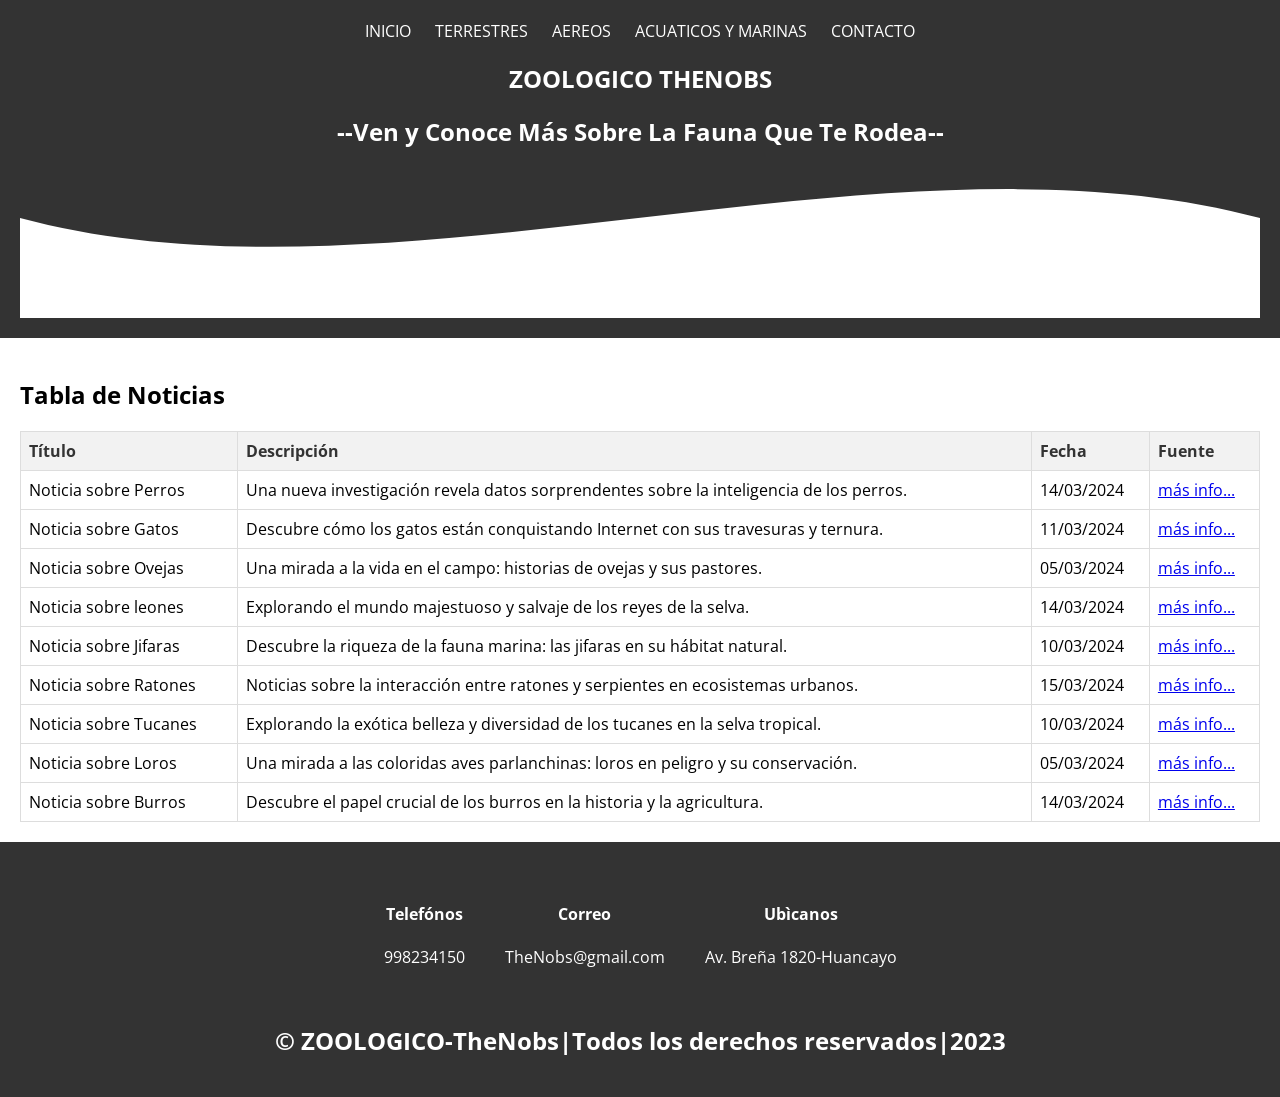
<file: tablas.html>
<!DOCTYPE html>
<html lang="es">

<head>
    <meta charset="UTF-8">
    <meta name="viewport" content="width=device-width, initial-scale=1.0">
    <meta http-equiv="X-UA-Compatible" content="ie=edge">
    <title>NOTICIAS</title>
    <link rel="shortcut icon" href="img/Zologico-Cabezera.jpg" type="image/x-icon">
    <style>
        body {
            font-family: 'Open Sans', sans-serif;
            margin: 0;
            padding: 0;
        }

        header {
            background: #333;
            color: white;
            padding: 20px;
            text-align: center;
        }

        nav a {
            color: white;
            text-decoration: none;
            margin: 0 10px;
        }

        main {
            padding: 20px;
        }

        table {
            width: 100%;
            border-collapse: collapse;
        }

        th, td {
            border: 1px solid #ddd;
            padding: 8px;
            text-align: left;
        }

        th {
            background-color: #f2f2f2;
            color: #333;
        }

        tr:hover {
            background-color: #f5f5f5;
        }

        footer {
            background: #333;
            color: white;
            padding: 20px;
            text-align: center;
        }

        .contenedor-footer {
            display: flex;
            justify-content: center;
            align-items: center;
            flex-wrap: wrap;
        }

        .content-foo {
            margin: 20px;
        }
    </style>
    <link href="https://fonts.googleapis.com/css?family=Open+Sans:300,400,700,800&display=swap" rel="stylesheet">
</head>

<body>
    <header>
        <nav>
            <a href="index.html">INICIO</a>
            <a href="A.TERRESTRES.html">TERRESTRES</a>
            <a href="A.AÈREOS.html">AEREOS</a>
            <a href="A.ACUÀTICOS-MARINAS.html">ACUATICOS Y MARINAS</a>
            <a href="contacto.html">CONTACTO</a>
        </nav>
        <section class="textos-header">
            <h1>ZOOLOGICO THENOBS</h1>
            <h2>--Ven y Conoce Más Sobre La Fauna Que Te Rodea--</h2>
        </section>
        <div class="wave" style="height: 150px; overflow: hidden;"><svg viewBox="0 0 500 150"
                preserveAspectRatio="none" style="height: 100%; width: 100%;">
                <path
                    d="M0.00,49.98 C150.00,150.00 349.20,-50.00 500.00,49.98 L500.00,150.00 L0.00,150.00 Z"
                    style="stroke: none; fill: #fff;"></path>
            </svg></div>
    </header>
 <main>
    <h2>Tabla de Noticias</h2>

    <table border="1">
        <tr>
            <th>Título</th>
            <th>Descripción</th>
            <th>Fecha</th>
            <th>Fuente</th>
        </tr>
        <tr>
            <td>Noticia sobre Perros</td>
            <td>Una nueva investigación revela datos sorprendentes sobre la inteligencia de los perros.</td>
            <td>14/03/2024</td>
            <td><a href="noticias_perros.html">más info...</a></td>
        </tr>
        <tr>
            <td>Noticia sobre Gatos</td>
            <td>Descubre cómo los gatos están conquistando Internet con sus travesuras y ternura.</td>
            <td>11/03/2024</td>
            <td><a href="noticias_gatos.html">más info...</a></td>
        </tr>
        <tr>
            <td>Noticia sobre Ovejas</td>
            <td>Una mirada a la vida en el campo: historias de ovejas y sus pastores.</td>
            <td>05/03/2024</td>
            <td><a href="noticias_gatos.html">más info...</a></td>
        </tr>
        <tr>
            <td>Noticia sobre leones</td>
            <td>Explorando el mundo majestuoso y salvaje de los reyes de la selva.</td>
            <td>14/03/2024</td>
            <td><a href="noticias_gatos.html">más info...</a></td>
        </tr>
        <tr>
            <td>Noticia sobre Jifaras</td>
            <td>Descubre la riqueza de la fauna marina: las jifaras en su hábitat natural.</td>
            <td>10/03/2024</td>
            <td><a href="noticias_gatos.html">más info...</a></td>
        </tr>
        <tr>
            <td>Noticia sobre Ratones</td>
            <td>Noticias sobre la interacción entre ratones y serpientes en ecosistemas urbanos.</td>
            <td>15/03/2024</td>
            <td><a href="noticias_gatos.html">más info...</a></td>
        </tr>
        <tr>
            <td>Noticia sobre Tucanes</td>
            <td>Explorando la exótica belleza y diversidad de los tucanes en la selva tropical.</td>
            <td>10/03/2024</td>
            <td><a href="noticias_gatos.html">más info...</a></td>
        </tr>
        <tr>
            <td>Noticia sobre Loros</td>
            <td>Una mirada a las coloridas aves parlanchinas: loros en peligro y su conservación.</td>
            <td>05/03/2024</td>
            <td><a href="noticias_gatos.html">más info...</a></td>
        </tr>
        <tr>
            <td>Noticia sobre Burros</td>
            <td>Descubre el papel crucial de los burros en la historia y la agricultura.</td>
            <td>14/03/2024</td>
            <td><a href="noticias_gatos.html">más info...</a></td>
        </tr>
    </table>
</main>

    <footer>
        <div class="contenedor-footer">
            <div class="content-foo">
                <h4>Telefónos</h4>
                <p>998234150</p>
            </div>
            <div class="content-foo">
                <h4>Correo</h4>
                <p>TheNobs@gmail.com</p>
            </div>
            <div class="content-foo">
                <h4>Ubìcanos</h4>
                <p>Av. Breña 1820-Huancayo</p>
            </div>
        </div>
        <h2 class="titulo-final">&copy; ZOOLOGICO-TheNobs|Todos los derechos reservados|2023</h2>
    </footer>
</body>

</html>
</file>
<file: css/estilos.css>
* {
    margin: 0;
    padding: 0;
    box-sizing: border-box;
}

body {
    font-family: 'open sans';
}

.contenedor {
    padding: 60px 0;
    width: 90%;
    max-width: 1000px;
    margin: auto;
    overflow: hidden;
}

.titulo {
    color: #0885d8;
    font-size: 30px;
    text-align: center;
    margin-bottom: 60px;
}

/* Header */

header {
    width: 100%;
    height: 600px;
    background: white;
    background: -webkit-linear-gradient(to right, hsla(340, 8%, 46%, 0.459),hsla(83, 89%, 33%, 0.664)), url(../img/portada.jpg);
    background: linear-gradient(to right, hsla(56, 26%, 52%, 0.459), hsla(167, 31%, 49%, 0.664)), url(../img/portada.jpg);
    background-size: cover;
    background-attachment: fixed;
    position: relative;
}

nav{
    text-align: right;
    padding: 30px 50px 0 0;
}

nav > a{
    color:#fff;
    font-weight: 300;
    text-decoration: none;
    margin-right: 10px;
}

nav > a:hover{
    text-decoration: underline;
}

header .textos-header{
    display: flex;
    height: 430px;
    width: 100%;
    align-items: center;
    justify-content: center;
    flex-direction: column;
    text-align: center;
}

.textos-header h1{
    font-size: 50px;
    color:#fff;
}

.textos-header h2{
    font-size: 30px;
    font-weight: 300;
    color:#fff;
}

.wave{
    position: absolute;
    bottom: 0;
    width: 100%;
}

/* About us */

main .sobre-nosotros{
    padding: 30px 0 60px 0;
}
.contenedor-sobre-nosotros{
    display: flex;
    justify-content: space-evenly;
}

.imagen-about-us{
    width: 48%;
}

.sobre-nosotros .contenido-textos{
    width: 48%;
}

.contenido-textos h3{
    margin-bottom: 15px;
}

.contenido-textos h3 span{
    background: #1b5dd8;
    color: #fff;
    border-radius: 50%;
    display: inline-block;
    text-align: center;
    width: 30px;
    height: 30px;
    padding: 2px;
    box-shadow: 0 0 6px 0 rgba(0, 0, 0, .5);
    margin-right: 5px;
}

.contenido-textos p{
    padding: 0px 0px 30px 15px;
    font-weight: 300;
    text-align: justify;
}

/* Galeria */


.portafolio{
    background: #f2f2f2;
}

.galeria-port{
    display: flex;
    justify-content: space-evenly;
    flex-wrap: wrap;
}

.imagen-port{
    width: 24%;
    margin-bottom: 10px;
    overflow: hidden;
    position: relative;
    cursor: pointer;
    box-shadow: 0 0 6px 0 rgba(0, 0, 0, .5);
}

.imagen-port > img{
    width: 100%;
    height: 100%;
    object-fit: cover;
    display: block;
}

.hover-galeria{
    position: absolute;
    width: 100%;
    height: 100%;
    top: 0;
    transform: scale(0);
    background: hsla(51, 52%, 61%, 0.7);
    transition: transform .5s;
    display: flex;
    justify-content: center;
    align-items: center;
    flex-direction: column;
}

.hover-galeria img{
    width: 50px;
}

.hover-galeria p{
    color: #fff;
}

.imagen-port:hover .hover-galeria{
    transform: scale(1);
}

/* Clients */

.cards{
    display: flex;
    justify-content: space-evenly;
}

.cards .card{
    background: #b1a613;
    display: flex;
    width: 46%;
    height: 200px;
    align-items: center;
    justify-content: space-evenly;
    border-radius: 5px;
    box-shadow: 0 0 6px 0 rgba(0, 0, 0, 0.6);
}

.cards .card img{
    width: 100px;
    height: 100px;
    object-fit: cover;
    border: 3px solid #fff;
    border-radius: 50%;
    display: block;
}

.cards .card > .contenido-texto-card{
    width: 60%;
    color: #fff;
}

.cards .card > .contenido-texto-card p{
    font-weight: 300;
    padding-top: 5px;
}

/*  Our team */

.about-services{
    background: #f2f2f2;
    padding-bottom: 30px;
}


.servicio-cont{
    display:flex;
    justify-content: space-between;
    align-items: center;
}

.servicio-ind{
    width: 28%;
    text-align: center;
}

.servicio-ind img{
    width: 90%;
}

.servicio-ind h3{
    margin: 10px 0;
}

.servicio-ind p{
    font-weight: 300;
    text-align: justify;
}

/* footer */

footer{
    background: #544a7d;  /* fallback for old browsers */
    background: -webkit-linear-gradient(to right, #ffd452, #544a7d);  /* Chrome 10-25, Safari 5.1-6 */
    background: linear-gradient(to right, #ffd452, #544a7d); /* W3C, IE 10+/ Edge, Firefox 16+, Chrome 26+, Opera 12+, Safari 7+ */

    padding: 60px 0 30px 0;
    margin: auto;
    overflow: hidden;
}

.contenedor-footer{
    display: flex;
    width: 90%;
    justify-content: space-evenly;
    margin: auto;
    padding-bottom: 50px;
    border-bottom: 1px solid #ffffff;
}

.content-foo{
    text-align: center;
}

.content-foo h4{
    color: #fff;
    border-bottom: 3px solid #af20d3;
    padding-bottom: 5px;
    margin-bottom: 10px;
}

.content-foo p{
    color: #ffffff;
}

.titulo-final{
    text-align: center;
    font-size: 24px;
    margin: 20px 0 0 0;
    color: #ffffff;
}

@media screen and (max-width:900px){
    header{
        background-position: center;
    }

    .contenedor-sobre-nosotros{
        flex-direction: column;
        justify-content: center;
        align-items: center;
    }

    .sobre-nosotros .contenido-textos{
        width: 90%;
    }

    .imagen-about-us{
        width: 90%;
    }

    /* Galeria */

    .imagen-port{
        width: 44%;
    }

    /* Clientes */

    .cards{
        flex-direction: column;
        justify-content: center;
        align-items: center;
    }

    .cards .card{
        width: 90%;
    }

    .cards .card:first-child{
        margin-bottom: 30px;
    }

    /* servicios */

    .servicio-cont{
        justify-content: center;
        flex-direction: column;
    }

    .servicio-ind{
        width: 100%;
        text-align: center;
    }

    .servicio-ind:nth-child(1), .servicio-ind:nth-child(2){
        margin-bottom: 60px;
    }

    .servicio-ind img{
        width: 90%;
    }
}

@media screen and (max-width:500px){
    nav{
        text-align: center;
        padding: 30px 0 0 0;
    }

    nav > a{
        margin-right: 5px;
    }

    .textos-header h1{
        font-size: 35px;
    }

    .textos-header h2{
        font-size: 20px;
    }

    /* ABOUT US */

    .imagen-about-us{
        margin-bottom: 60px;
        width: 99%;
    }

    .sobre-nosotros .contenido-textos{
        width: 95%;
    }

    /* Galeria */

    .imagen-port{
        width: 95%;
    }

    /* Clients */

    .cards .card{
        height: 450px;
        display: flex;
        flex-direction: column;
        align-items: center;
    }

    .cards .card img{
        width: 90px;
        height: 90px;
    }

    /* Footer */

    .contenedor-footer{
        flex-direction: column;
        border: none;
    }

    .content-foo{
        margin-bottom: 20px;
        text-align: center;
    }

    .content-foo h4{
        border: none;
    }

    .content-foo p{
        color: #ffffff;
        border-bottom: 1px solid #f2f2f2;
        padding-bottom: 20px;
    }

    .titulo-final{
        font-size: 20px;
    }
}
</file>
